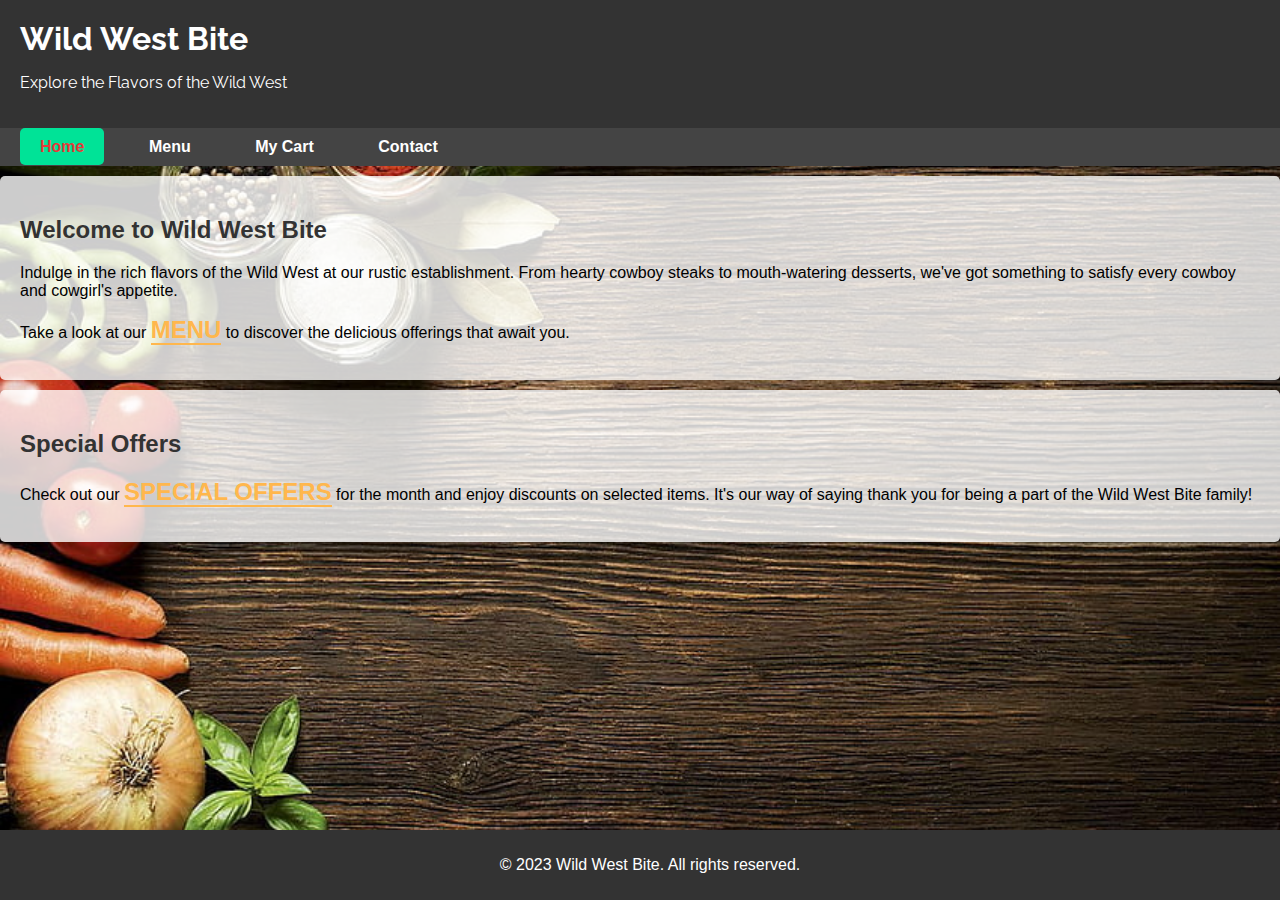
<file: index.html>
<!DOCTYPE html>
<html lang="en">

<head>
    <meta charset="UTF-8">
    <link href="https://fonts.googleapis.com/css2?family=Raleway:ital,wght@1,500&display=swap" rel="stylesheet">
    <meta name="viewport" content="width=device-width, initial-scale=1.0">
    <link rel="stylesheet" href="Normalize.css">
    <title>Wild West Bite - Home</title>
    <script src="script.js"></script>
</head>

<body onload="loadHeader(); loadFooter(); highlightCurrentPage();">

<!-- implementing header and footer by script.js -->
<header></header>
<!-- navigation bar -->
    <nav>
        <a href="index.html">Home</a>
        <a href="menu.html">Menu</a>
        <a href="cart.html">My Cart</a>
        <a href="contact.html">Contact</a>
    </nav>
    <div id="content-container">
        <section id="welcome-section">
            <h2>Welcome to Wild West Bite</h2>
            <p>Indulge in the rich flavors of the Wild West at our rustic establishment. From hearty cowboy steaks to mouth-watering desserts, we've got something to satisfy every cowboy and cowgirl's appetite.</p>
            <p>Take a look at our <a href="menu.html">MENU</a> to discover the delicious offerings that await you.</p>
        </section>

        <section id="special-offers">
            <h2>Special Offers</h2>
            <p>Check out our <a href="menu.html">SPECIAL OFFERS</a> for the month and enjoy discounts on selected items. It's our way of saying thank you for being a part of the Wild West Bite family!</p>
        </section>
    </div>

    <footer></footer>

</body>

</html>
</file>
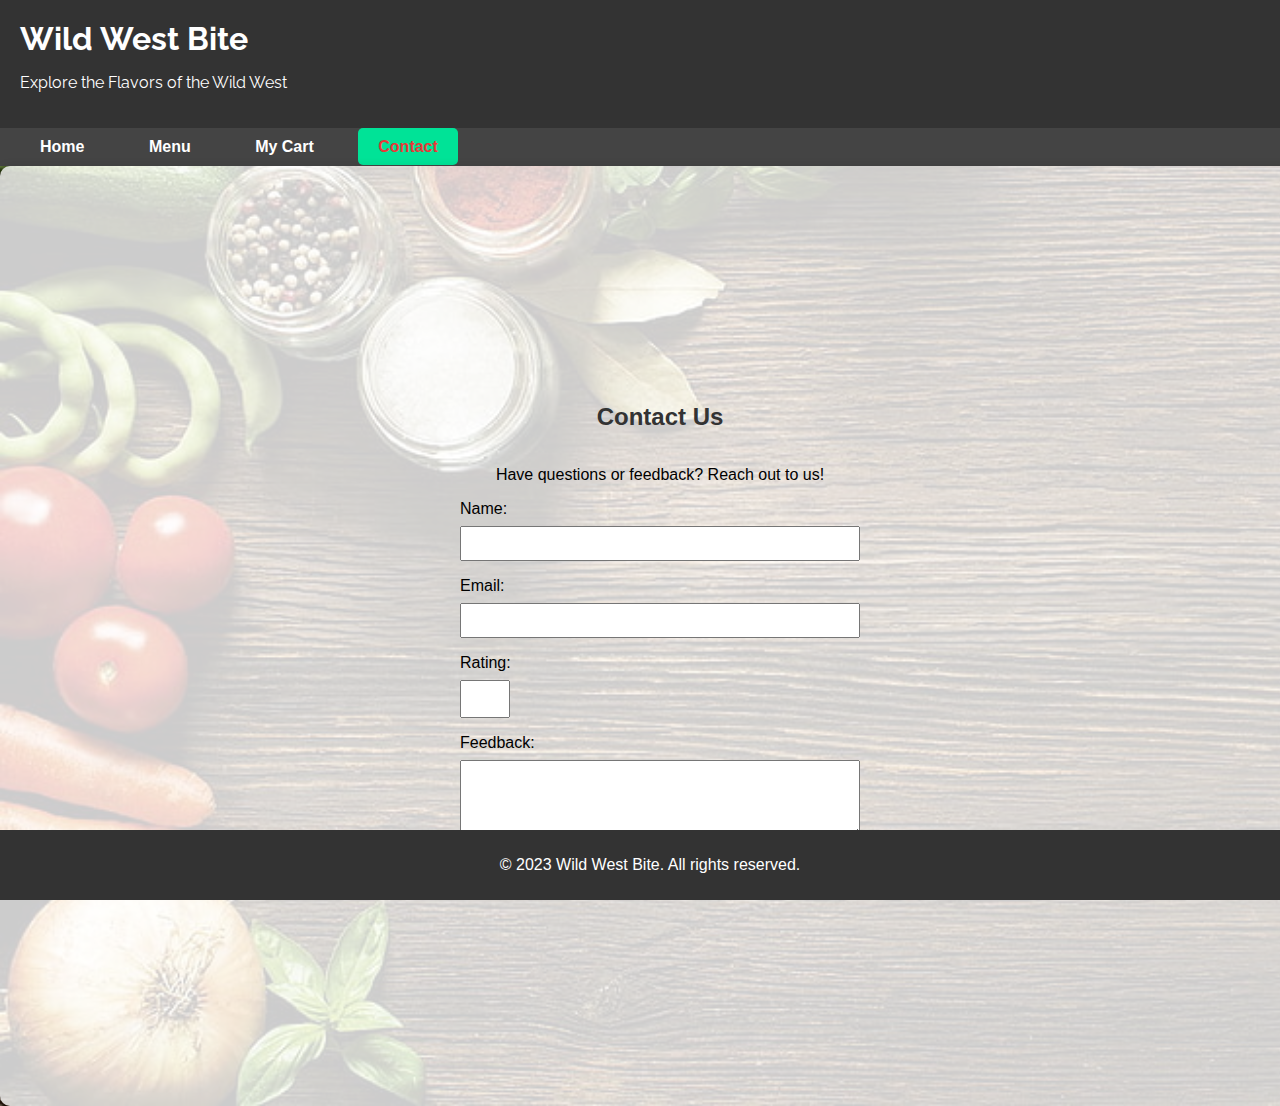
<file: contact.html>
<!DOCTYPE html>
<html lang="en">

<head>
    <meta charset="UTF-8">
    <meta name="viewport" content="width=device-width, initial-scale=1.0">
    <link href="https://fonts.googleapis.com/css2?family=Raleway:ital,wght@1,500&display=swap" rel="stylesheet">
    <link rel="stylesheet" href="Normalize.css">
    <title>Wild West Bite - Contact</title>
    <script src="script.js"></script>
</head>
<body onload="loadHeader(); loadFooter(); highlightCurrentPage();">

<!-- implementing header and footer by script.js -->
<header></header>
<!-- navigation bar -->
    <nav>
        <a href="index.html">Home</a>
        <a href="menu.html">Menu</a>
        <a href="cart.html">My Cart</a>
        <a href="contact.html">Contact</a>
    </nav>
    <section id="contact-section">
        <h2>Contact Us</h2>
        <p>Have questions or feedback? Reach out to us!</p>
    
        <form action="#" method="post" onsubmit="return validateForm(event)">
            <label for="name">Name:</label>
            <input type="text" id="name" name="name" required>
    
            <label for="email">Email:</label>
            <input type="email" id="email" name="email" required>

            <label for="rating">Rating:</label>
            <input type="number" id="rating" name="rating" min="1" max="5" required>
    
            <label for="message">Feedback:</label>
            <textarea id="message" name="message" rows="4" required></textarea>
    
            <button type="submit">Send Message</button>
        </form>

    </section>
    <div id="feedback-modal" class="modal">
        <div class="modal-content">
            <span class="close" onclick="closeModal2()">&times;</span>
            <p>Thank you for your feedback!</p>
        </div>
    </div>
    

    <footer></footer>

</body>

</html>
</file>
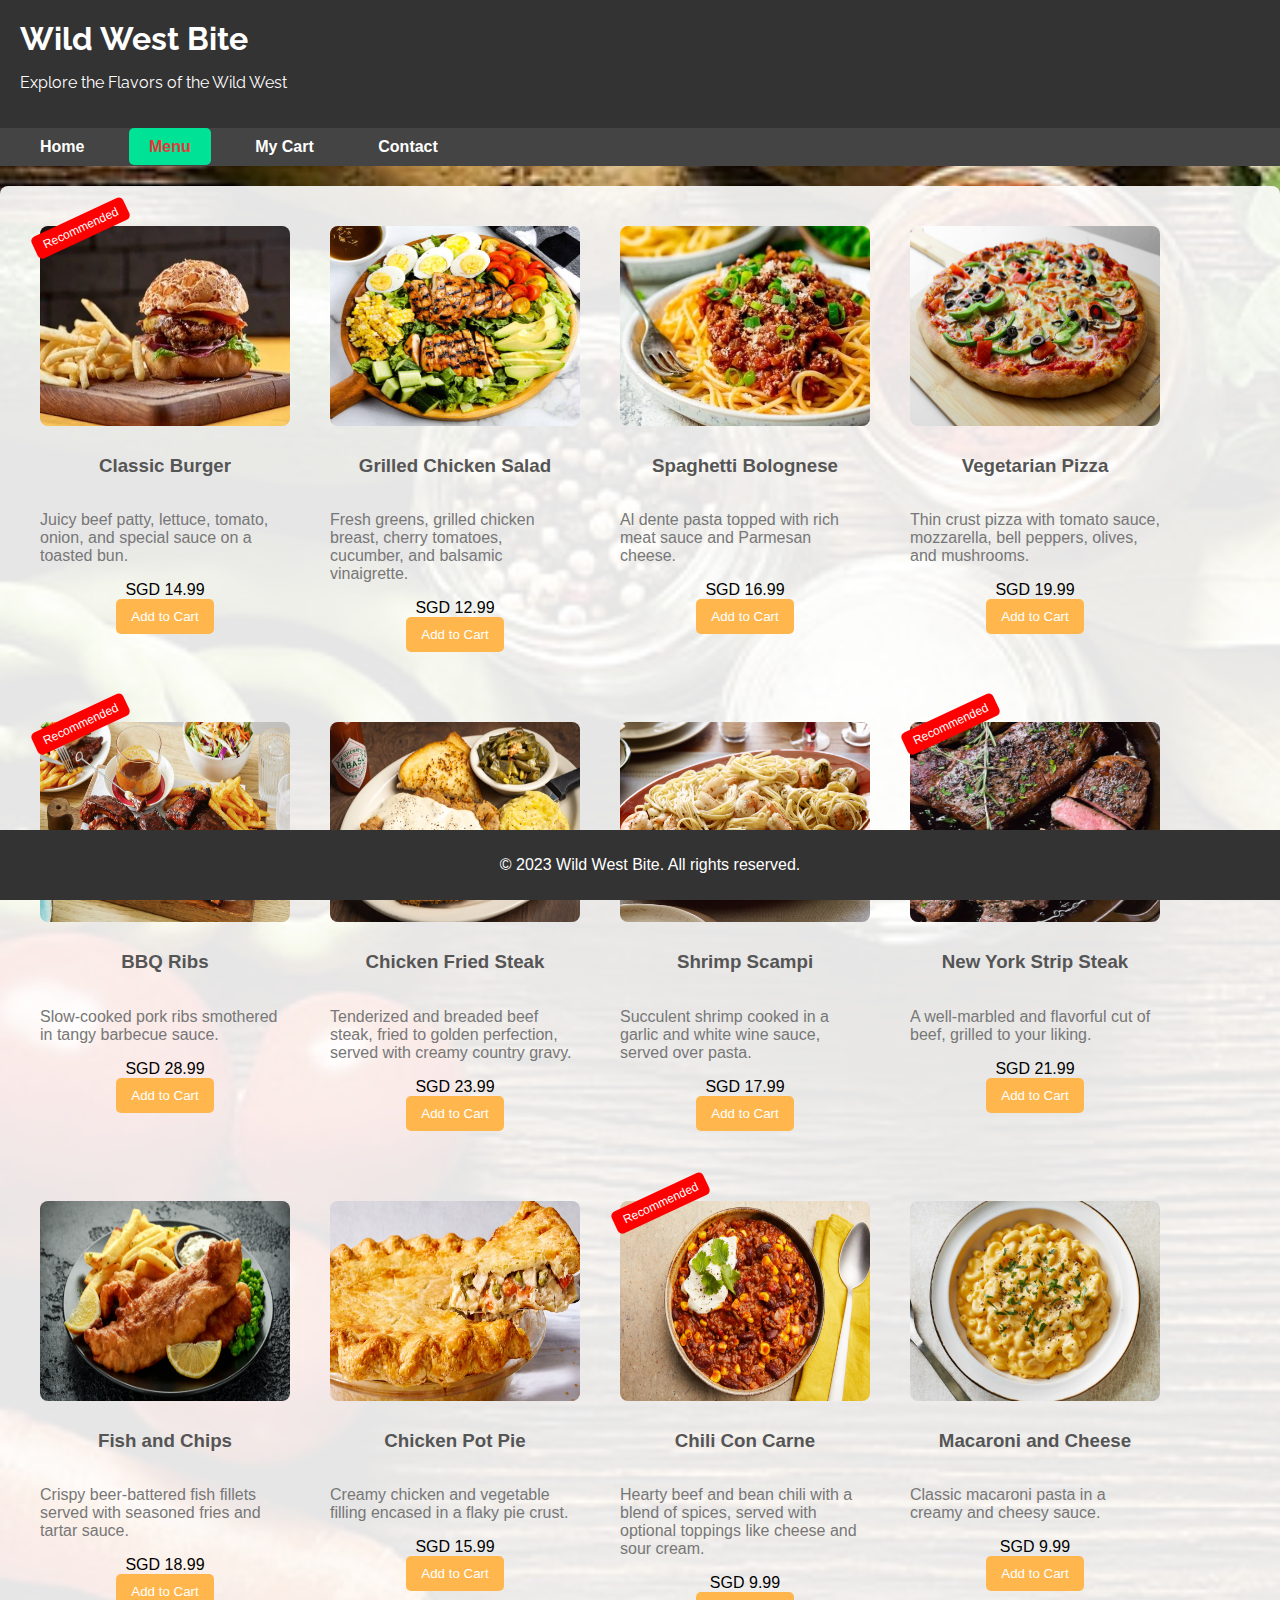
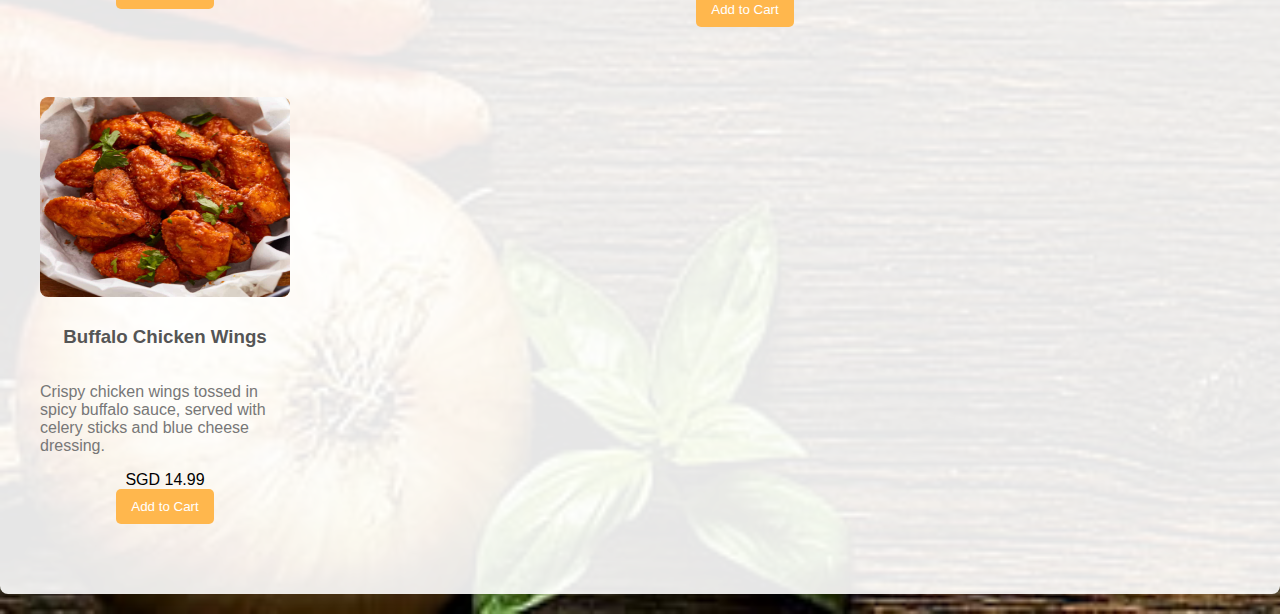
<file: menu.html>
<!DOCTYPE html>
<html lang="en">

<head>
    <meta charset="UTF-8">
    <link href="https://fonts.googleapis.com/css2?family=Raleway:ital,wght@1,500&display=swap" rel="stylesheet">
    <meta name="viewport" content="width=device-width, initial-scale=1.0">
    <title>Wild West Bite - Menu</title>
    <link rel="stylesheet" href="Normalize.css">
    <script src="script.js"></script>
</head>

<body onload="loadHeader(); loadFooter(); highlightCurrentPage(); ">
    
<!-- implementing header and footer by script.js -->
<header></header>
<!-- navigation bar -->
    <nav>
        <a href="index.html">Home</a>
        <a href="menu.html">Menu</a>
        <a href="cart.html">My Cart</a>
        <a href="contact.html">Contact</a>
    </nav>


<!-- hide the shopping cart so that it does not show on menu.html -->
<section id="hiddenCart" style="display: none;">
    <h2>Order Cart</h2>
    <ul id="cartItems"></ul>

<!-- menu items -->
</section>
    <section class="menu">
        <div class="menu-item">
            <img src="img/burger.jpg" title="Classic Burger">
            <h3>Classic Burger</h3>
            <p>Juicy beef patty, lettuce, tomato, onion, and special sauce on a toasted bun.</p>
            <span class="price">SGD 14.99</span>
            <button onclick="addToCart2(this)">Add to Cart</button>
            <span class="recommended">Recommended</span>
        </div>

        <div class="menu-item">
            <img src="img/grilled-chicken-salad.jpg" title="Grilled Chicken Salad">
            <h3>Grilled Chicken Salad</h3>
            <p>Fresh greens, grilled chicken breast, cherry tomatoes, cucumber, and balsamic vinaigrette.</p>
            <span class="price">SGD 12.99</span>
            <button onclick="addToCart2(this)">Add to Cart</button>
        </div>

        <div class="menu-item">
            <img src="img/Spaghetti-Bolognese.jpg" title="Spaghetti Bolognese">
            <h3>Spaghetti Bolognese</h3>
            <p>Al dente pasta topped with rich meat sauce and Parmesan cheese.</p>
            <span class="price">SGD 16.99</span>
            <button onclick="addToCart2(this)">Add to Cart</button>
        </div>

        <div class="menu-item">
            <img src="img/vegetarian-pizza.jpg" title="Vegetarian Pizza">
            <h3>Vegetarian Pizza</h3>
            <p>Thin crust pizza with tomato sauce, mozzarella, bell peppers, olives, and mushrooms.</p>
            <span class="price">SGD 19.99</span>
            <button onclick="addToCart2(this)">Add to Cart</button>
        </div>

        <div class="menu-item">
            <img src="img/bbq-ribs.jpg" title="BBQ Ribs">
            <h3>BBQ Ribs</h3>
            <p>Slow-cooked pork ribs smothered in tangy barbecue sauce.</p>
            <span class="price">SGD 28.99</span>
            <button onclick="addToCart2(this)">Add to Cart</button>
            <span class="recommended">Recommended</span>
        </div>
    
        <div class="menu-item">
            <img src="img/chicken-fried-steak.jpg" title="Chicken Fried Steak">
            <h3>Chicken Fried Steak</h3>
            <p>Tenderized and breaded beef steak, fried to golden perfection, served with creamy country gravy.</p>
            <span class="price">SGD 23.99</span>
            <button onclick="addToCart2(this)">Add to Cart</button>
        </div>
    
        <div class="menu-item">
            <img src="img/shrimp-scampi.jpg" title="Shrimp Scampi">
            <h3>Shrimp Scampi</h3>
            <p>Succulent shrimp cooked in a garlic and white wine sauce, served over pasta.</p>
            <span class="price">SGD 17.99</span>
            <button onclick="addToCart2(this)">Add to Cart</button>
        </div>
    
        <div class="menu-item">
            <img src="img/new-york-strip-steak.jpg" title="New York Strip Steak">
            <h3>New York Strip Steak</h3>
            <p>A well-marbled and flavorful cut of beef, grilled to your liking.</p>
            <span class="recommended">Recommended</span>
            <span class="price">SGD 21.99</span>
            <button onclick="addToCart2(this)">Add to Cart</button>
      
        </div>
    
        <div class="menu-item">
            <img src="img/fish-and-chips.jpg" title="Fish and Chips">
            <h3>Fish and Chips</h3>
            <p>Crispy beer-battered fish fillets served with seasoned fries and tartar sauce.</p>
            <span class="price">SGD 18.99</span>
            <button onclick="addToCart2(this)">Add to Cart</button>
        </div>
    
        <div class="menu-item">
            <img src="img/chicken-pot-pie.jpg" title="Chicken Pot Pie">
            <h3>Chicken Pot Pie</h3>
            <p>Creamy chicken and vegetable filling encased in a flaky pie crust.</p>
            <span class="price">SGD 15.99</span>
            <button onclick="addToCart2(this)">Add to Cart</button>
        </div>
    
        <div class="menu-item">
            <img src="img/chili-con-carne.jpg" title="Chili Con Carne">
            <h3>Chili Con Carne</h3>
            <p>Hearty beef and bean chili with a blend of spices, served with optional toppings like cheese and sour cream.</p>
            <span class="price">SGD 9.99</span>
            <button onclick="addToCart2(this)">Add to Cart</button>
            <span class="recommended">Recommended</span>
        </div>
    
        <div class="menu-item">
            <img src="img/mac-and-cheese.jpg" title="Macaroni and Cheese">
            <h3>Macaroni and Cheese</h3>
            <p>Classic macaroni pasta in a creamy and cheesy sauce.</p>
            <span class="price">SGD 9.99</span>
            <button onclick="addToCart2(this)">Add to Cart</button>
        </div>
    
        <div class="menu-item">
            <img src="img/buffalo-chicken-wings.jpg" title="Buffalo Chicken Wings">
            <h3>Buffalo Chicken Wings</h3>
            <p>Crispy chicken wings tossed in spicy buffalo sauce, served with celery sticks and blue cheese dressing.</p>
            <span class="price">SGD 14.99</span>
            <button onclick="addToCart2(this)">Add to Cart</button>
        </div>

<!-- prompting remarks modal when user click add to cart button -->
    </section>
    <div id="remarksModal" class="modal">
        <div class="modal-content">
            <span class="close" onclick="closeModal()">&times;</span>
            <label for="remarks">Remarks:</label>
            <input type="text" id="remarks" placeholder="Any remarks...">
            <button onclick="submitOrder()">Submit</button>
        </div>
    </div>
    <footer></footer>

</body>

</html>
</file>
